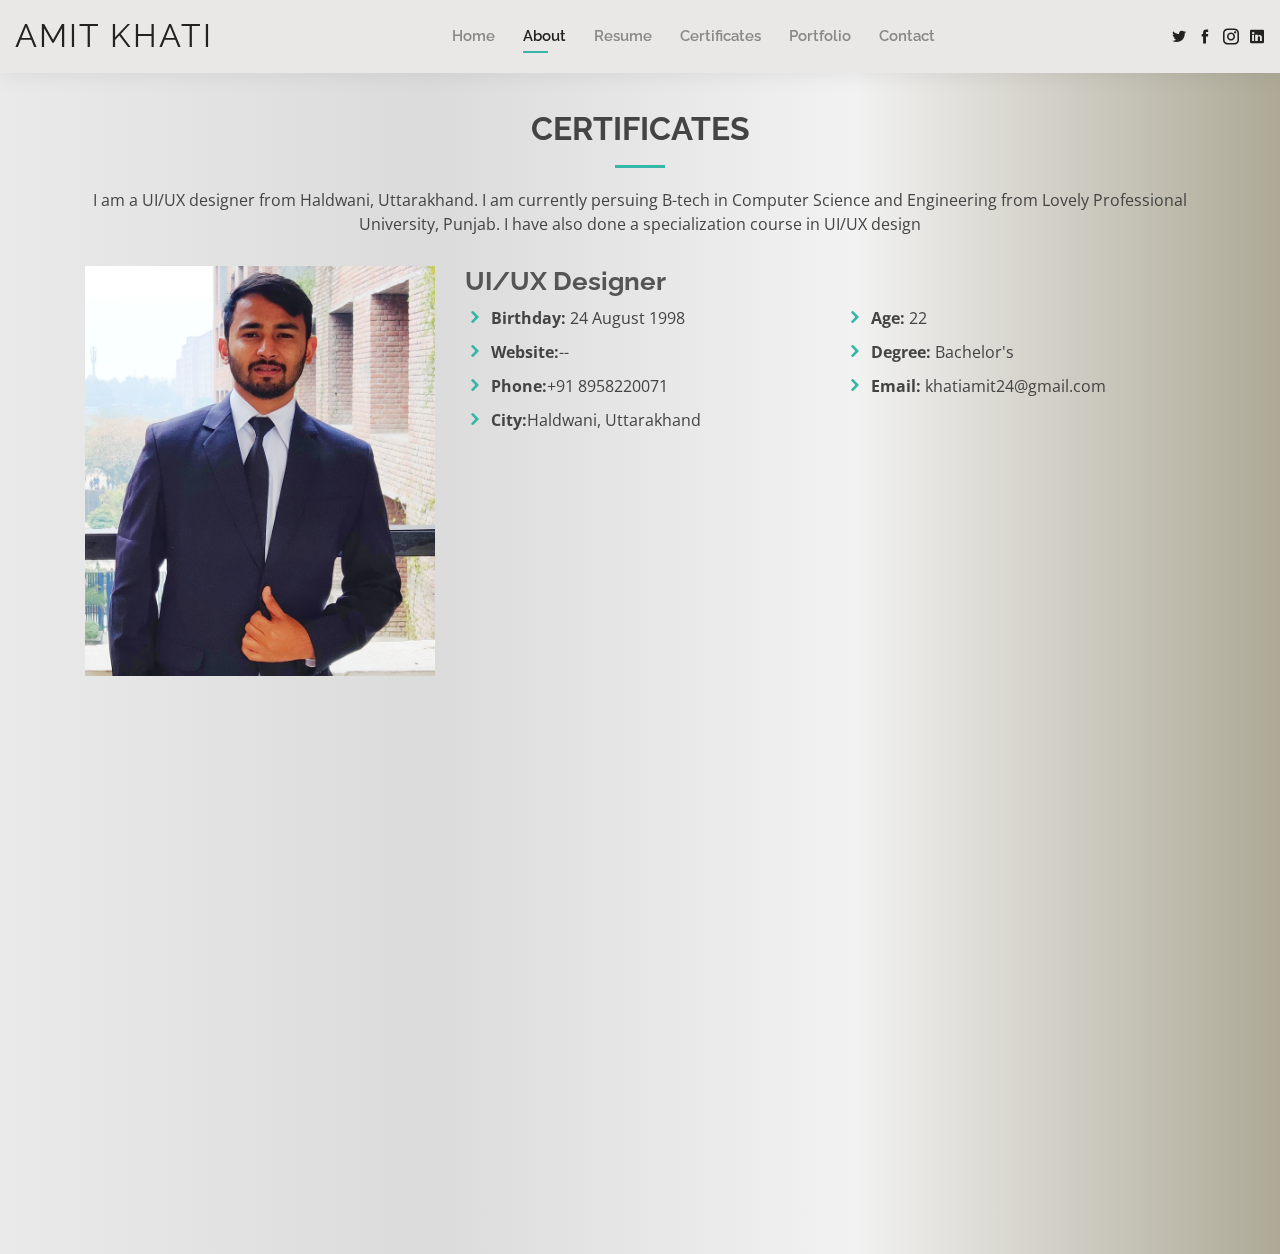
<file: about.html>
<!DOCTYPE html>
<html lang="en">

<head>
  <meta charset="utf-8">
  <meta content="width=device-width, initial-scale=1.0" name="viewport">

  <title>About</title>
  <meta content="" name="descriptison">
  <meta content="" name="keywords">

  <!-- Favicons -->
  <link href="assets/img/favicon.png" rel="icon">
  <link href="assets/img/apple-touch-icon.png" rel="apple-touch-icon">

  <!-- Google Fonts -->
  <link href="https://fonts.googleapis.com/css?family=Open+Sans:300,300i,400,400i,600,600i,700,700i|Raleway:300,300i,400,400i,500,500i,600,600i,700,700i|Poppins:300,300i,400,400i,500,500i,600,600i,700,700i" rel="stylesheet">

  <!-- Vendor CSS Files -->
  <link href="assets/vendor/bootstrap/css/bootstrap.min.css" rel="stylesheet">
  <link href="assets/vendor/icofont/icofont.min.css" rel="stylesheet">
  <link href="assets/vendor/owl.carousel/assets/owl.carousel.min.css" rel="stylesheet">
  <link href="assets/vendor/boxicons/css/boxicons.min.css" rel="stylesheet">
  <link href="assets/vendor/venobox/venobox.css" rel="stylesheet">
  <link href="assets/vendor/aos/aos.css" rel="stylesheet">

  <!-- Template Main CSS File -->
  <link href="assets/css/style.css" rel="stylesheet">

  <!-- =======================================================
  * Template Name: Kelly - v2.0.0
  * Template URL: https://bootstrapmade.com/kelly-free-bootstrap-cv-resume-html-template/
  * Author: BootstrapMade.com
  * License: https://bootstrapmade.com/license/
  ======================================================== -->
</head>

<body>

  <!-- ======= Header ======= -->
  <header id="header" class="fixed-top">
    <div class="container-fluid d-flex justify-content-between align-items-center">

      <h1 class="logo"><a href="index.html">Amit Khati</a></h1>
      <!-- Uncomment below if you prefer to use an image logo -->
      <!-- <a href="index.html" class="logo"><img src="assets/img/logo.png" alt="" class="img-fluid"></a>-->

      <nav class="nav-menu d-none d-lg-block">
        <ul>
          <li><a href="index.html">Home</a></li>
          <li class="active"><a href="about.html">About</a></li>
          <li><a href="resume.html">Resume</a></li>
          <li><a href="certificates.html">Certificates</a></li>
          <li><a href="portfolio.html">Portfolio</a></li>
          <li><a href="contact.html">Contact</a></li>
        </ul>
      </nav><!-- .nav-menu -->

      <div class="header-social-links">
        <a href="#" class="twitter"><i class="icofont-twitter"></i></a>
        <a href="#" class="facebook"><i class="icofont-facebook"></i></a>
        <a href="#" class="instagram"><i class="icofont-instagram"></i></a>
        <a href="#" class="linkedin"><i class="icofont-linkedin"></i></i></a>
      </div>

    </div>

  </header><!-- End Header -->

  <main id="main">

    <!-- ======= About Section ======= -->
    <section id="about" class="about">
      <div class="container" data-aos="fade-up">

        <div class="section-title">
          <h2>Certificates</h2>
          <p>I am a UI/UX designer from Haldwani, Uttarakhand. I am currently persuing B-tech in Computer Science and Engineering from Lovely Professional University, Punjab. I have also done a specialization course in UI/UX design</p>
        </div>

        <div class="row">
          <div class="col-lg-4">
            <img src="assets/img/about.jpeg" class="img-fluid" alt="">
          </div>
          <div class="col-lg-8 pt-4 pt-lg-0 content">
            <h3>UI/UX Designer</h3>
            
            <div class="row">
              <div class="col-lg-6">
                <ul>
                  <li><i class="icofont-rounded-right"></i> <strong>Birthday:</strong> 24 August 1998</li>
                  <li><i class="icofont-rounded-right"></i> <strong>Website:</strong>--</li>
                  <li><i class="icofont-rounded-right"></i> <strong>Phone:</strong>+91 8958220071</li>
                  <li><i class="icofont-rounded-right"></i> <strong>City:</strong>Haldwani, Uttarakhand</li>
                </ul>
              </div>
              <div class="col-lg-6">
                <ul>
                  <li><i class="icofont-rounded-right"></i> <strong>Age:</strong> 22</li>
                  <li><i class="icofont-rounded-right"></i> <strong>Degree:</strong> Bachelor's</li>
                  <li><i class="icofont-rounded-right"></i> <strong>Email:</strong> khatiamit24@gmail.com</li>
                </ul>
              </div>
            </div>
          
          </div>
        </div>

      </div>
    </section><!-- End About Section -->

    <!-- ======= Skills Section ======= -->
    <section id="skills" class="skills">
      <div class="container" data-aos="fade-up">

        <div class="section-title">
          <h2>Skills</h2>
          
        </div>

        <div class="row skills-content">

          <div class="col-lg-6">

            <div class="progress">
              <span class="skill">HTML <i class="val">100%</i></span>
              <div class="progress-bar-wrap">
                <div class="progress-bar" role="progressbar" aria-valuenow="100" aria-valuemin="0" aria-valuemax="100"></div>
              </div>
            </div>

            <div class="progress">
              <span class="skill">CSS <i class="val">90%</i></span>
              <div class="progress-bar-wrap">
                <div class="progress-bar" role="progressbar" aria-valuenow="90" aria-valuemin="0" aria-valuemax="100"></div>
              </div>
            </div>

            <div class="progress">
              <span class="skill">JavaScript <i class="val">75%</i></span>
              <div class="progress-bar-wrap">
                <div class="progress-bar" role="progressbar" aria-valuenow="75" aria-valuemin="0" aria-valuemax="100"></div>
              </div>
            </div>

            <div class="progress">
              <span class="skill">Adobe XD <i class="val">75%</i></span>
              <div class="progress-bar-wrap">
                <div class="progress-bar" role="progressbar" aria-valuenow="75" aria-valuemin="0" aria-valuemax="100"></div>
              </div>
            </div>


               <div class="progress">
              <span class="skill">UX <i class="val">70%</i></span>
              <div class="progress-bar-wrap">
                <div class="progress-bar" role="progressbar" aria-valuenow="70" aria-valuemin="0" aria-valuemax="100"></div>
              </div>
            </div>

          </div>

          <div class="col-lg-6">

            <div class="progress">
              <span class="skill">Figma <i class="val">80%</i></span>
              <div class="progress-bar-wrap">
                <div class="progress-bar" role="progressbar" aria-valuenow="80" aria-valuemin="0" aria-valuemax="100"></div>
              </div>
            </div>

            <div class="progress">
              <span class="skill">Bootstrap <i class="val">60%</i></span>
              <div class="progress-bar-wrap">
                <div class="progress-bar" role="progressbar" aria-valuenow="60" aria-valuemin="0" aria-valuemax="100"></div>
              </div>
            </div>

            <div class="progress">
              <span class="skill">Photoshop <i class="val">55%</i></span>
              <div class="progress-bar-wrap">
                <div class="progress-bar" role="progressbar" aria-valuenow="55" aria-valuemin="0" aria-valuemax="100"></div>
              </div>
            </div>

               <div class="progress">
              <span class="skill">UI <i class="val">80%</i></span>
              <div class="progress-bar-wrap">
                <div class="progress-bar" role="progressbar" aria-valuenow="80" aria-valuemin="0" aria-valuemax="100"></div>
              </div>
            </div>

          </div>

        </div>

      </div>
    </section><!-- End Skills Section -->

   

   

  </main><!-- End #main -->

  <div id="preloader"></div>
  <a href="#" class="back-to-top"><i class="bx bx-up-arrow-alt"></i></a>

  <!-- Vendor JS Files -->
  <script src="assets/vendor/jquery/jquery.min.js"></script>
  <script src="assets/vendor/bootstrap/js/bootstrap.bundle.min.js"></script>
  <script src="assets/vendor/jquery.easing/jquery.easing.min.js"></script>
  <script src="assets/vendor/php-email-form/validate.js"></script>
  <script src="assets/vendor/waypoints/jquery.waypoints.min.js"></script>
  <script src="assets/vendor/counterup/counterup.min.js"></script>
  <script src="assets/vendor/owl.carousel/owl.carousel.min.js"></script>
  <script src="assets/vendor/isotope-layout/isotope.pkgd.min.js"></script>
  <script src="assets/vendor/venobox/venobox.min.js"></script>
  <script src="assets/vendor/aos/aos.js"></script>

  <!-- Template Main JS File -->
  <script src="assets/js/main.js"></script>

</body>

</html>
</file>
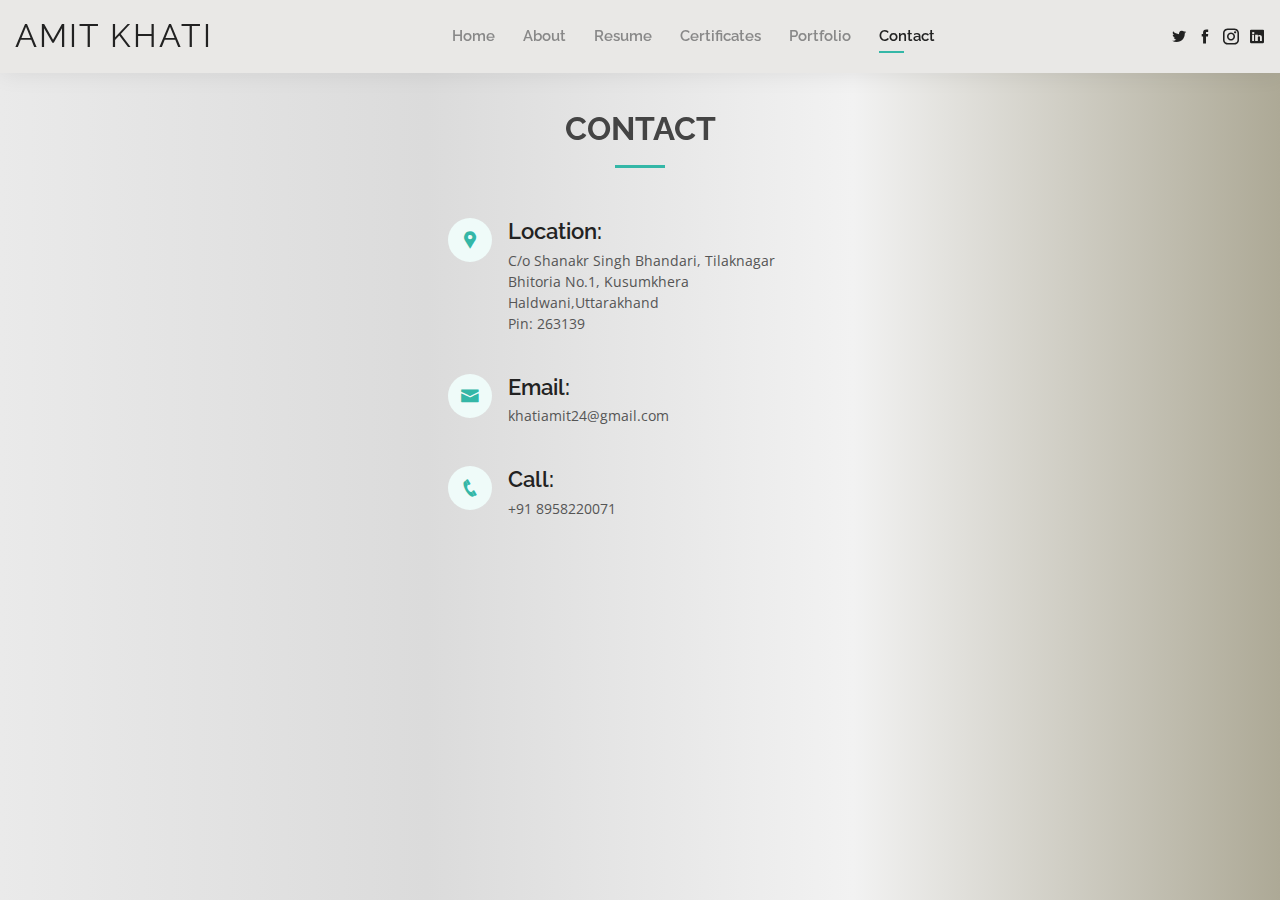
<file: contact.html>
<!DOCTYPE html>
<html lang="en">

<head>
  <meta charset="utf-8">
  <meta content="width=device-width, initial-scale=1.0" name="viewport">

  <title>Contact</title>
  <meta content="" name="descriptison">
  <meta content="" name="keywords">

  <!-- Favicons -->
  <link href="assets/img/favicon.png" rel="icon">
  <link href="assets/img/apple-touch-icon.png" rel="apple-touch-icon">

  <!-- Google Fonts -->
  <link href="https://fonts.googleapis.com/css?family=Open+Sans:300,300i,400,400i,600,600i,700,700i|Raleway:300,300i,400,400i,500,500i,600,600i,700,700i|Poppins:300,300i,400,400i,500,500i,600,600i,700,700i" rel="stylesheet">

  <!-- Vendor CSS Files -->
  <link href="assets/vendor/bootstrap/css/bootstrap.min.css" rel="stylesheet">
  <link href="assets/vendor/icofont/icofont.min.css" rel="stylesheet">
  <link href="assets/vendor/owl.carousel/assets/owl.carousel.min.css" rel="stylesheet">
  <link href="assets/vendor/boxicons/css/boxicons.min.css" rel="stylesheet">
  <link href="assets/vendor/venobox/venobox.css" rel="stylesheet">
  <link href="assets/vendor/aos/aos.css" rel="stylesheet">

  <!-- Template Main CSS File -->
  <link href="assets/css/style.css" rel="stylesheet">

  <!-- =======================================================
  * Template Name: Kelly - v2.0.0
  * Template URL: https://bootstrapmade.com/kelly-free-bootstrap-cv-resume-html-template/
  * Author: BootstrapMade.com
  * License: https://bootstrapmade.com/license/
  ======================================================== -->
</head>

<body>

  <!-- ======= Header ======= -->
  <header id="header" class="fixed-top">
    <div class="container-fluid d-flex justify-content-between align-items-center">

      <h1 class="logo"><a href="index.html">Amit Khati</a></h1>
      <!-- Uncomment below if you prefer to use an image logo -->
      <!-- <a href="index.html" class="logo"><img src="assets/img/logo.png" alt="" class="img-fluid"></a>-->

      <nav class="nav-menu d-none d-lg-block">
        <ul>
          <li><a href="index.html">Home</a></li>
          <li><a href="about.html">About</a></li>
          <li><a href="resume.html">Resume</a></li>
          <li><a href="Certificates.html">Certificates</a></li>
          <li><a href="portfolio.html">Portfolio</a></li>
          <li class="active"><a href="contact.html">Contact</a></li>
        </ul>
      </nav><!-- .nav-menu -->

      <div class="header-social-links">
        <a href="#" class="twitter"><i class="icofont-twitter"></i></a>
        <a href="#" class="facebook"><i class="icofont-facebook"></i></a>
        <a href="#" class="instagram"><i class="icofont-instagram"></i></a>
        <a href="#" class="linkedin"><i class="icofont-linkedin"></i></i></a>
      </div>

    </div>

  </header><!-- End Header -->

  <main id="main">

    <!-- ======= Contact Section ======= -->
    <section id="contact" class="contact">
      <div class="container" data-aos="fade-up">

        <div class="section-title">
          <h2>Contact</h2>
        </div>
      </div>
   <!-- End Contact Section -->
   <div class="contact-cont">
    <div class="row">
      <div class="col-12">
            <div class="info">
              <div class="address">
                <i class="icofont-google-map"></i>
                <h4>Location:</h4>
                <p>C/o Shanakr Singh Bhandari, Tilaknagar<br> Bhitoria No.1, Kusumkhera<br> Haldwani,Uttarakhand<br>Pin: 263139</p>
              </div>

              <div class="email">
                <i class="icofont-envelope"></i>
                <h4>Email:</h4>
                <p>khatiamit24@gmail.com</p>
              </div>

              <div class="phone">
                <i class="icofont-phone"></i>
                <h4>Call:</h4>
                <p>+91 8958220071</p>
              </div>

            </div>

      </div>
    </div>
  </div>

     </section>

  </main><!-- End #main -->



  <div id="preloader"></div>
  <a href="#" class="back-to-top"><i class="bx bx-up-arrow-alt"></i></a>

  <!-- Vendor JS Files -->
  <script src="assets/vendor/jquery/jquery.min.js"></script>
  <script src="assets/vendor/bootstrap/js/bootstrap.bundle.min.js"></script>
  <script src="assets/vendor/jquery.easing/jquery.easing.min.js"></script>
  <script src="assets/vendor/php-email-form/validate.js"></script>
  <script src="assets/vendor/waypoints/jquery.waypoints.min.js"></script>
  <script src="assets/vendor/counterup/counterup.min.js"></script>
  <script src="assets/vendor/owl.carousel/owl.carousel.min.js"></script>
  <script src="assets/vendor/isotope-layout/isotope.pkgd.min.js"></script>
  <script src="assets/vendor/venobox/venobox.min.js"></script>
  <script src="assets/vendor/aos/aos.js"></script>

  <!-- Template Main JS File -->
  <script src="assets/js/main.js"></script>

</body>

</html>
</file>
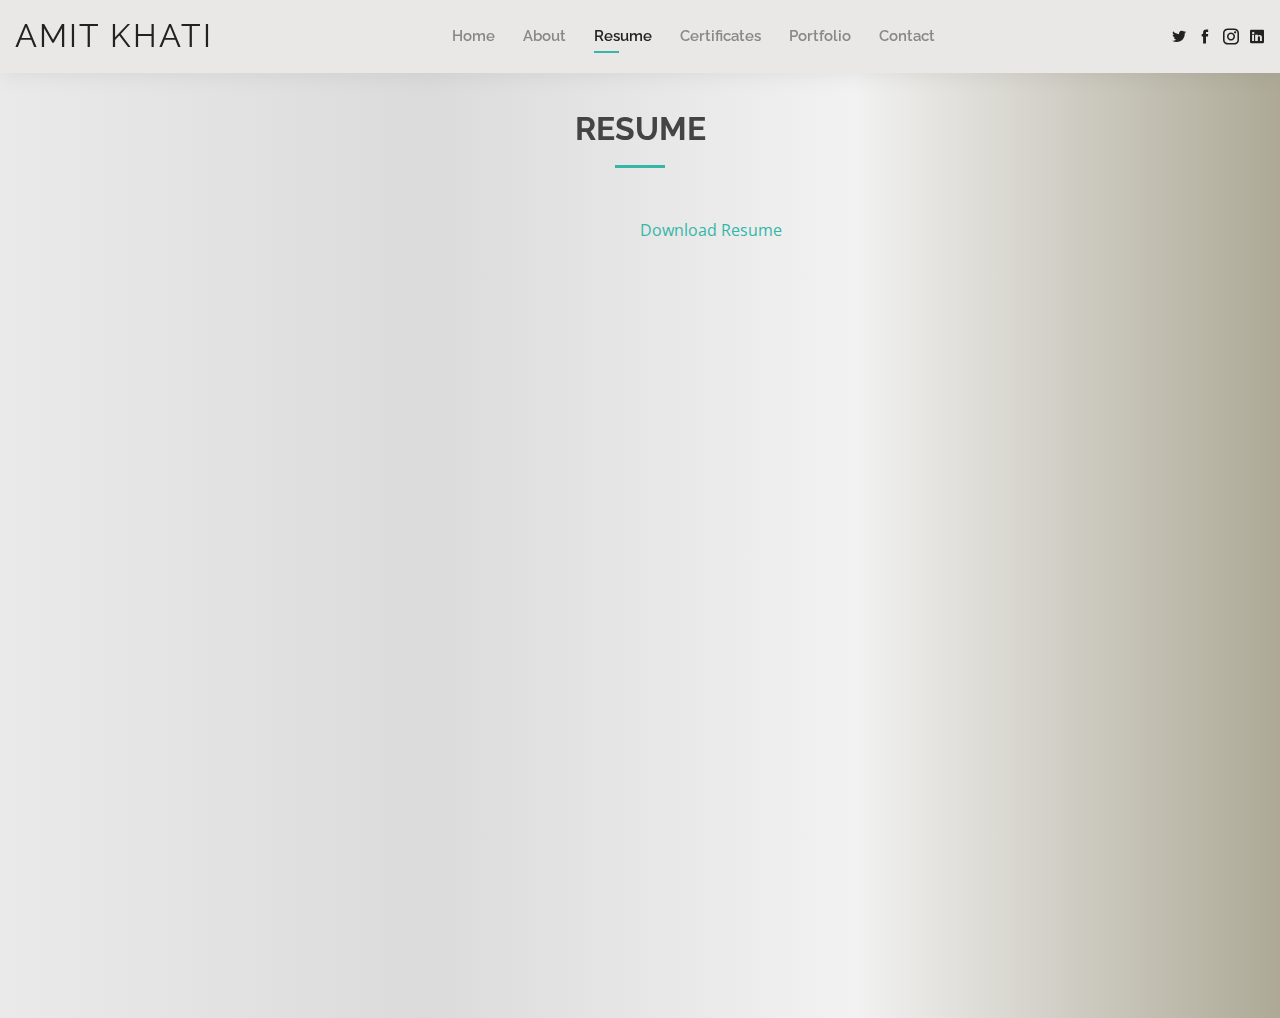
<file: resume.html>
<!DOCTYPE html>
<html lang="en">

<head>
  <meta charset="utf-8">
  <meta content="width=device-width, initial-scale=1.0" name="viewport">

  <title>Resume</title>
  <meta content="" name="descriptison">
  <meta content="" name="keywords">

  <!-- Favicons -->
  <link href="assets/img/favicon.png" rel="icon">
  <link href="assets/img/apple-touch-icon.png" rel="apple-touch-icon">

  <!-- Google Fonts -->
  <link href="https://fonts.googleapis.com/css?family=Open+Sans:300,300i,400,400i,600,600i,700,700i|Raleway:300,300i,400,400i,500,500i,600,600i,700,700i|Poppins:300,300i,400,400i,500,500i,600,600i,700,700i" rel="stylesheet">

  <!-- Vendor CSS Files -->
  <link href="assets/vendor/bootstrap/css/bootstrap.min.css" rel="stylesheet">
  <link href="assets/vendor/icofont/icofont.min.css" rel="stylesheet">
  <link href="assets/vendor/owl.carousel/assets/owl.carousel.min.css" rel="stylesheet">
  <link href="assets/vendor/boxicons/css/boxicons.min.css" rel="stylesheet">
  <link href="assets/vendor/venobox/venobox.css" rel="stylesheet">
  <link href="assets/vendor/aos/aos.css" rel="stylesheet">
  <link rel="stylesheet" type="text/css" href="https://stackpath.bootstrapcdn.com/font-awesome/4.7.0/css/font-awesome.min.css">

  <!-- Template Main CSS File -->
  <link href="assets/css/style.css" rel="stylesheet">

  <!-- =======================================================
  * Template Name: Kelly - v2.0.0
  * Template URL: https://bootstrapmade.com/kelly-free-bootstrap-cv-resume-html-template/
  * Author: BootstrapMade.com
  * License: https://bootstrapmade.com/license/
  ======================================================== -->
</head>

<body>

  <!-- ======= Header ======= -->
  <header id="header" class="fixed-top">
    <div class="container-fluid d-flex justify-content-between align-items-center">

      <h1 class="logo"><a href="index.html">Amit Khati</a></h1>
      <!-- Uncomment below if you prefer to use an image logo -->
      <!-- <a href="index.html" class="logo"><img src="assets/img/logo.png" alt="" class="img-fluid"></a>-->

      <nav class="nav-menu d-none d-lg-block">
        <ul>
          <li><a href="index.html">Home</a></li>
          <li><a href="about.html">About</a></li>
          <li class="active"><a href="resume.html">Resume</a></li>
          <li><a href="certificates.html">Certificates</a></li>
          <li><a href="portfolio.html">Portfolio</a></li>
          <li><a href="contact.html">Contact</a></li>
        </ul>
      </nav><!-- .nav-menu -->

      <div class="header-social-links">
        <a href="#" class="twitter"><i class="icofont-twitter"></i></a>
        <a href="#" class="facebook"><i class="icofont-facebook"></i></a>
        <a href="#" class="instagram"><i class="icofont-instagram"></i></a>
        <a href="#" class="linkedin"><i class="icofont-linkedin"></i></i></a>
      </div>

    </div>

  </header><!-- End Header -->

  <main id="main">

    <!-- ======= Contact Section ======= -->
    <section id="contact" class="contact">
      <div class="container" data-aos="fade-up">

        <div class="section-title">
          <h2>Resume</h2>
          
        </div>
      </div>

      <div class="row">
        <div class="col-sm-12">

            <a href="files/cv.pdf" class="link-resume" download="newfilename">Download Resume <i class="fa fa-cloud-download-alt"></i></a>
        </div>
      </div>
    </section>
<!-- End Contact Section -->

  </main><!-- End #main -->



  <div id="preloader"></div>
  <a href="#" class="back-to-top"><i class="bx bx-up-arrow-alt"></i></a>

  <!-- Vendor JS Files -->
  <script src="assets/vendor/jquery/jquery.min.js"></script>
  <script src="assets/vendor/bootstrap/js/bootstrap.bundle.min.js"></script>
  <script src="assets/vendor/jquery.easing/jquery.easing.min.js"></script>
  <script src="assets/vendor/php-email-form/validate.js"></script>
  <script src="assets/vendor/waypoints/jquery.waypoints.min.js"></script>
  <script src="assets/vendor/counterup/counterup.min.js"></script>
  <script src="assets/vendor/owl.carousel/owl.carousel.min.js"></script>
  <script src="assets/vendor/isotope-layout/isotope.pkgd.min.js"></script>
  <script src="assets/vendor/venobox/venobox.min.js"></script>
  <script src="assets/vendor/aos/aos.js"></script>

  <!-- Template Main JS File -->
  <script src="assets/js/main.js"></script>

</body>

</html>
</file>
<file: assets/vendor/venobox/venobox.css>
/* ------ venobox.css --------*/
.vbox-overlay *, .vbox-overlay *:before, .vbox-overlay *:after{
    -webkit-backface-visibility: hidden;
    -webkit-box-sizing:border-box;
    -moz-box-sizing:border-box;
    box-sizing:border-box;
}
.vbox-overlay * { 
    -webkit-backface-visibility: visible;
    backface-visibility: visible;
}
.vbox-overlay{
    display: -webkit-flex;
    display: flex;
    -webkit-flex-direction: column;
    flex-direction: column;
    -webkit-justify-content: center;
    justify-content: center;
    -webkit-align-items: center;
    align-items: center;
    position: fixed;
    left: 0;
    top: 0;
    bottom: 0;
    right: 0;
    z-index: 999999;
}

/* ----- navigation ----- */
.vbox-title{
    width: 100%;
    height: 40px;
    float: left;
    text-align: center;
    line-height: 28px;
    font-size: 12px;
    padding: 6px 50px;
    overflow: hidden;
    position: fixed;
    display: none;
    left: 0;
    z-index: 89;
}
.vbox-close{
    cursor: pointer;
    position: fixed;
    top: -1px;
    right: 0;
    width: 50px;
    height: 40px;
    padding: 6px;
    display: block;
    background-position:10px center;
    overflow: hidden;
    font-size: 24px;
    line-height: 1;
    text-align: center;
    z-index: 99;
}
.vbox-left{
    cursor: pointer;
    position: fixed;
    left: 0;
    height: 40px;
    overflow: hidden;
    line-height: 28px;
    font-size: 12px;
    z-index: 99;
    display: flex;
    align-items:center;
}
.vbox-num{
    display: inline-block;
    margin: 6px 0 6px 15px;
}
/* ----- Social share ----- */
.vbox-share{
    line-height: 28px;
    font-size: 12px;
    overflow: hidden;
    position: fixed;
    left: 0;
    z-index: 98;
    display: flex;
    align-items:center;
    justify-content: center;
    width: 100%;
    text-align: center;
}
.vbox-share svg{
    max-height: 28px;
    width: 28px;
    z-index: 10;
    margin-left: 12px;
    margin-top: 6px;
    margin-bottom: 6px;
    vertical-align: middle;
}


/* ----- navigation ARROWS ----- */
.vbox-next, .vbox-prev{
    position: fixed;
    top: 50%;
    margin-top: -15px;
    overflow: hidden;
    cursor: pointer;
    display: block;
    width: 45px;
    height: 45px;
    z-index: 99;
}
.vbox-next span, .vbox-prev span{
    position: relative;
    width: 20px;
    height: 20px;
    border: 2px solid transparent;
    border-top-color: #B6B6B6;
    border-right-color: #B6B6B6;
    text-indent: -100px;
    position: absolute;
    top: 8px;
    display: block;
}
.vbox-prev{
    left: 15px;
}
.vbox-next{
    right: 15px;
}
.vbox-prev span{
    left: 10px;
    -ms-transform: rotate(-135deg);
    -webkit-transform: rotate(-135deg);
    transform: rotate(-135deg);
}
.vbox-next span{
    -ms-transform: rotate(45deg);
    -webkit-transform: rotate(45deg);
    transform: rotate(45deg);
    right: 10px;
}
/* ------- inline window ------ */
.vbox-inline{
    width: 420px;
    height: 315px;
    height: 70vh;
    padding: 10px;
    background: #fff;
    margin: 0 auto;
    overflow: auto;
    text-align: left;
}
/* ------- Video & iFrames window ------ */
.venoframe{
    max-width: 100%;
    width: 100%;
    border: none;
    width: 100%;
    height: 260px;
    height: 70vh;
}
.venoframe.vbvid{
    height: 260px;
}
@media (min-width: 768px) {
    .venoframe, .vbox-inline{
        width: 90%;
        height: 360px;
        height: 70vh;
    }
    .venoframe.vbvid{
        width: 640px;
        height: 360px;
    }
}
@media (min-width: 992px) {
    .venoframe, .vbox-inline{
        max-width: 1200px;
        width: 80%;
        height: 540px;
        height: 70vh;
    }
    .venoframe.vbvid{
        width: 960px;
        height: 540px;
    }
}
/* 
Please do NOT edit this part! 
or at least read this note: http://i.imgur.com/7C0ws9e.gif
*/
.vbox-open{
    overflow: hidden;
}
.vbox-container{
    position: absolute;
    left: 0;
    right: 0;
    top: 0;
    bottom: 0;
    overflow-x: hidden;
    overflow-y: scroll;
    overflow-scrolling: touch;
    -webkit-overflow-scrolling: touch;
    z-index: 20;
    max-height: 100%;

}

.vbox-content{
    text-align: center;
    float: left;
    width: 100%;
    position: relative;
    overflow: hidden;
    padding: 20px 4%;
}
.vbox-container img{
    max-width: 100%;
    height: auto;
}
.vbox-figlio{
    box-shadow: 0 0 12px rgba(0,0,0,0.19), 0 6px 6px rgba(0,0,0,0.23);
    max-width: 100%;
    text-align: initial;
}
img.vbox-figlio{
    -webkit-user-select: none;
-khtml-user-select: none;
-moz-user-select: none;
-o-user-select: none;
user-select: none;
}
.vbox-content.swipe-left{
    margin-left: -200px !important;
}
.vbox-content.swipe-right{
    margin-left: 200px !important;
}
.vbox-animated{
    webkit-transition: margin 300ms ease-out;
    transition: margin 300ms ease-out;
}

/* ---------- preloader ----------
 * SPINKIT 
 * http://tobiasahlin.com/spinkit/
-------------------------------- */
.sk-double-bounce,.sk-rotating-plane{width:40px;height:40px;margin:40px auto}.sk-rotating-plane{background-color:#333;-webkit-animation:sk-rotatePlane 1.2s infinite ease-in-out;animation:sk-rotatePlane 1.2s infinite ease-in-out}@-webkit-keyframes sk-rotatePlane{0%{-webkit-transform:perspective(120px) rotateX(0) rotateY(0);transform:perspective(120px) rotateX(0) rotateY(0)}50%{-webkit-transform:perspective(120px) rotateX(-180.1deg) rotateY(0);transform:perspective(120px) rotateX(-180.1deg) rotateY(0)}100%{-webkit-transform:perspective(120px) rotateX(-180deg) rotateY(-179.9deg);transform:perspective(120px) rotateX(-180deg) rotateY(-179.9deg)}}@keyframes sk-rotatePlane{0%{-webkit-transform:perspective(120px) rotateX(0) rotateY(0);transform:perspective(120px) rotateX(0) rotateY(0)}50%{-webkit-transform:perspective(120px) rotateX(-180.1deg) rotateY(0);transform:perspective(120px) rotateX(-180.1deg) rotateY(0)}100%{-webkit-transform:perspective(120px) rotateX(-180deg) rotateY(-179.9deg);transform:perspective(120px) rotateX(-180deg) rotateY(-179.9deg)}}.sk-double-bounce{position:relative}.sk-double-bounce .sk-child{width:100%;height:100%;border-radius:50%;background-color:#333;opacity:.6;position:absolute;top:0;left:0;-webkit-animation:sk-doubleBounce 2s infinite ease-in-out;animation:sk-doubleBounce 2s infinite ease-in-out}.sk-chasing-dots .sk-child,.sk-spinner-pulse,.sk-three-bounce .sk-child{background-color:#333;border-radius:100%}.sk-double-bounce .sk-double-bounce2{-webkit-animation-delay:-1s;animation-delay:-1s}@-webkit-keyframes sk-doubleBounce{0%,100%{-webkit-transform:scale(0);transform:scale(0)}50%{-webkit-transform:scale(1);transform:scale(1)}}@keyframes sk-doubleBounce{0%,100%{-webkit-transform:scale(0);transform:scale(0)}50%{-webkit-transform:scale(1);transform:scale(1)}}.sk-wave{margin:40px auto;width:50px;height:40px;text-align:center;font-size:10px}.sk-wave .sk-rect{background-color:#333;height:100%;width:6px;display:inline-block;-webkit-animation:sk-waveStretchDelay 1.2s infinite ease-in-out;animation:sk-waveStretchDelay 1.2s infinite ease-in-out}.sk-wave .sk-rect1{-webkit-animation-delay:-1.2s;animation-delay:-1.2s}.sk-wave .sk-rect2{-webkit-animation-delay:-1.1s;animation-delay:-1.1s}.sk-wave .sk-rect3{-webkit-animation-delay:-1s;animation-delay:-1s}.sk-wave .sk-rect4{-webkit-animation-delay:-.9s;animation-delay:-.9s}.sk-wave .sk-rect5{-webkit-animation-delay:-.8s;animation-delay:-.8s}@-webkit-keyframes sk-waveStretchDelay{0%,100%,40%{-webkit-transform:scaleY(.4);transform:scaleY(.4)}20%{-webkit-transform:scaleY(1);transform:scaleY(1)}}@keyframes sk-waveStretchDelay{0%,100%,40%{-webkit-transform:scaleY(.4);transform:scaleY(.4)}20%{-webkit-transform:scaleY(1);transform:scaleY(1)}}.sk-wandering-cubes{margin:40px auto;width:40px;height:40px;position:relative}.sk-wandering-cubes .sk-cube{background-color:#333;width:10px;height:10px;position:absolute;top:0;left:0;-webkit-animation:sk-wanderingCube 1.8s ease-in-out -1.8s infinite both;animation:sk-wanderingCube 1.8s ease-in-out -1.8s infinite both}.sk-chasing-dots,.sk-spinner-pulse{width:40px;height:40px;margin:40px auto}.sk-wandering-cubes .sk-cube2{-webkit-animation-delay:-.9s;animation-delay:-.9s}@-webkit-keyframes sk-wanderingCube{0%{-webkit-transform:rotate(0);transform:rotate(0)}25%{-webkit-transform:translateX(30px) rotate(-90deg) scale(.5);transform:translateX(30px) rotate(-90deg) scale(.5)}50%{-webkit-transform:translateX(30px) translateY(30px) rotate(-179deg);transform:translateX(30px) translateY(30px) rotate(-179deg)}50.1%{-webkit-transform:translateX(30px) translateY(30px) rotate(-180deg);transform:translateX(30px) translateY(30px) rotate(-180deg)}75%{-webkit-transform:translateX(0) translateY(30px) rotate(-270deg) scale(.5);transform:translateX(0) translateY(30px) rotate(-270deg) scale(.5)}100%{-webkit-transform:rotate(-360deg);transform:rotate(-360deg)}}@keyframes sk-wanderingCube{0%{-webkit-transform:rotate(0);transform:rotate(0)}25%{-webkit-transform:translateX(30px) rotate(-90deg) scale(.5);transform:translateX(30px) rotate(-90deg) scale(.5)}50%{-webkit-transform:translateX(30px) translateY(30px) rotate(-179deg);transform:translateX(30px) translateY(30px) rotate(-179deg)}50.1%{-webkit-transform:translateX(30px) translateY(30px) rotate(-180deg);transform:translateX(30px) translateY(30px) rotate(-180deg)}75%{-webkit-transform:translateX(0) translateY(30px) rotate(-270deg) scale(.5);transform:translateX(0) translateY(30px) rotate(-270deg) scale(.5)}100%{-webkit-transform:rotate(-360deg);transform:rotate(-360deg)}}.sk-spinner-pulse{-webkit-animation:sk-pulseScaleOut 1s infinite ease-in-out;animation:sk-pulseScaleOut 1s infinite ease-in-out}@-webkit-keyframes sk-pulseScaleOut{0%{-webkit-transform:scale(0);transform:scale(0)}100%{-webkit-transform:scale(1);transform:scale(1);opacity:0}}@keyframes sk-pulseScaleOut{0%{-webkit-transform:scale(0);transform:scale(0)}100%{-webkit-transform:scale(1);transform:scale(1);opacity:0}}.sk-chasing-dots{position:relative;text-align:center;-webkit-animation:sk-chasingDotsRotate 2s infinite linear;animation:sk-chasingDotsRotate 2s infinite linear}.sk-chasing-dots .sk-child{width:60%;height:60%;display:inline-block;position:absolute;top:0;-webkit-animation:sk-chasingDotsBounce 2s infinite ease-in-out;animation:sk-chasingDotsBounce 2s infinite ease-in-out}.sk-chasing-dots .sk-dot2{top:auto;bottom:0;-webkit-animation-delay:-1s;animation-delay:-1s}@-webkit-keyframes sk-chasingDotsRotate{100%{-webkit-transform:rotate(360deg);transform:rotate(360deg)}}@keyframes sk-chasingDotsRotate{100%{-webkit-transform:rotate(360deg);transform:rotate(360deg)}}@-webkit-keyframes sk-chasingDotsBounce{0%,100%{-webkit-transform:scale(0);transform:scale(0)}50%{-webkit-transform:scale(1);transform:scale(1)}}@keyframes sk-chasingDotsBounce{0%,100%{-webkit-transform:scale(0);transform:scale(0)}50%{-webkit-transform:scale(1);transform:scale(1)}}.sk-three-bounce{margin:40px auto;width:80px;text-align:center}.sk-three-bounce .sk-child{width:20px;height:20px;display:inline-block;-webkit-animation:sk-three-bounce 1.4s ease-in-out 0s infinite both;animation:sk-three-bounce 1.4s ease-in-out 0s infinite both}.sk-circle .sk-child:before,.sk-fading-circle .sk-circle:before{display:block;border-radius:100%;content:'';background-color:#333}.sk-three-bounce .sk-bounce1{-webkit-animation-delay:-.32s;animation-delay:-.32s}.sk-three-bounce .sk-bounce2{-webkit-animation-delay:-.16s;animation-delay:-.16s}@-webkit-keyframes sk-three-bounce{0%,100%,80%{-webkit-transform:scale(0);transform:scale(0)}40%{-webkit-transform:scale(1);transform:scale(1)}}@keyframes sk-three-bounce{0%,100%,80%{-webkit-transform:scale(0);transform:scale(0)}40%{-webkit-transform:scale(1);transform:scale(1)}}.sk-circle{margin:40px auto;width:40px;height:40px;position:relative}.sk-circle .sk-child{width:100%;height:100%;position:absolute;left:0;top:0}.sk-circle .sk-child:before{margin:0 auto;width:15%;height:15%;-webkit-animation:sk-circleBounceDelay 1.2s infinite ease-in-out both;animation:sk-circleBounceDelay 1.2s infinite ease-in-out both}.sk-circle .sk-circle2{-webkit-transform:rotate(30deg);-ms-transform:rotate(30deg);transform:rotate(30deg)}.sk-circle .sk-circle3{-webkit-transform:rotate(60deg);-ms-transform:rotate(60deg);transform:rotate(60deg)}.sk-circle .sk-circle4{-webkit-transform:rotate(90deg);-ms-transform:rotate(90deg);transform:rotate(90deg)}.sk-circle .sk-circle5{-webkit-transform:rotate(120deg);-ms-transform:rotate(120deg);transform:rotate(120deg)}.sk-circle .sk-circle6{-webkit-transform:rotate(150deg);-ms-transform:rotate(150deg);transform:rotate(150deg)}.sk-circle .sk-circle7{-webkit-transform:rotate(180deg);-ms-transform:rotate(180deg);transform:rotate(180deg)}.sk-circle .sk-circle8{-webkit-transform:rotate(210deg);-ms-transform:rotate(210deg);transform:rotate(210deg)}.sk-circle .sk-circle9{-webkit-transform:rotate(240deg);-ms-transform:rotate(240deg);transform:rotate(240deg)}.sk-circle .sk-circle10{-webkit-transform:rotate(270deg);-ms-transform:rotate(270deg);transform:rotate(270deg)}.sk-circle .sk-circle11{-webkit-transform:rotate(300deg);-ms-transform:rotate(300deg);transform:rotate(300deg)}.sk-circle .sk-circle12{-webkit-transform:rotate(330deg);-ms-transform:rotate(330deg);transform:rotate(330deg)}.sk-circle .sk-circle2:before{-webkit-animation-delay:-1.1s;animation-delay:-1.1s}.sk-circle .sk-circle3:before{-webkit-animation-delay:-1s;animation-delay:-1s}.sk-circle .sk-circle4:before{-webkit-animation-delay:-.9s;animation-delay:-.9s}.sk-circle .sk-circle5:before{-webkit-animation-delay:-.8s;animation-delay:-.8s}.sk-circle .sk-circle6:before{-webkit-animation-delay:-.7s;animation-delay:-.7s}.sk-circle .sk-circle7:before{-webkit-animation-delay:-.6s;animation-delay:-.6s}.sk-circle .sk-circle8:before{-webkit-animation-delay:-.5s;animation-delay:-.5s}.sk-circle .sk-circle9:before{-webkit-animation-delay:-.4s;animation-delay:-.4s}.sk-circle .sk-circle10:before{-webkit-animation-delay:-.3s;animation-delay:-.3s}.sk-circle .sk-circle11:before{-webkit-animation-delay:-.2s;animation-delay:-.2s}.sk-circle .sk-circle12:before{-webkit-animation-delay:-.1s;animation-delay:-.1s}@-webkit-keyframes sk-circleBounceDelay{0%,100%,80%{-webkit-transform:scale(0);transform:scale(0)}40%{-webkit-transform:scale(1);transform:scale(1)}}@keyframes sk-circleBounceDelay{0%,100%,80%{-webkit-transform:scale(0);transform:scale(0)}40%{-webkit-transform:scale(1);transform:scale(1)}}.sk-cube-grid{width:40px;height:40px;margin:40px auto}.sk-cube-grid .sk-cube{width:33.33%;height:33.33%;background-color:#333;float:left;-webkit-animation:sk-cubeGridScaleDelay 1.3s infinite ease-in-out;animation:sk-cubeGridScaleDelay 1.3s infinite ease-in-out}.sk-cube-grid .sk-cube1{-webkit-animation-delay:.2s;animation-delay:.2s}.sk-cube-grid .sk-cube2{-webkit-animation-delay:.3s;animation-delay:.3s}.sk-cube-grid .sk-cube3{-webkit-animation-delay:.4s;animation-delay:.4s}.sk-cube-grid .sk-cube4{-webkit-animation-delay:.1s;animation-delay:.1s}.sk-cube-grid .sk-cube5{-webkit-animation-delay:.2s;animation-delay:.2s}.sk-cube-grid .sk-cube6{-webkit-animation-delay:.3s;animation-delay:.3s}.sk-cube-grid .sk-cube7{-webkit-animation-delay:0ms;animation-delay:0ms}.sk-cube-grid .sk-cube8{-webkit-animation-delay:.1s;animation-delay:.1s}.sk-cube-grid .sk-cube9{-webkit-animation-delay:.2s;animation-delay:.2s}@-webkit-keyframes sk-cubeGridScaleDelay{0%,100%,70%{-webkit-transform:scale3D(1,1,1);transform:scale3D(1,1,1)}35%{-webkit-transform:scale3D(0,0,1);transform:scale3D(0,0,1)}}@keyframes sk-cubeGridScaleDelay{0%,100%,70%{-webkit-transform:scale3D(1,1,1);transform:scale3D(1,1,1)}35%{-webkit-transform:scale3D(0,0,1);transform:scale3D(0,0,1)}}.sk-fading-circle{margin:40px auto;width:40px;height:40px;position:relative}.sk-fading-circle .sk-circle{width:100%;height:100%;position:absolute;left:0;top:0}.sk-fading-circle .sk-circle:before{margin:0 auto;width:15%;height:15%;-webkit-animation:sk-circleFadeDelay 1.2s infinite ease-in-out both;animation:sk-circleFadeDelay 1.2s infinite ease-in-out both}.sk-fading-circle .sk-circle2{-webkit-transform:rotate(30deg);-ms-transform:rotate(30deg);transform:rotate(30deg)}.sk-fading-circle .sk-circle3{-webkit-transform:rotate(60deg);-ms-transform:rotate(60deg);transform:rotate(60deg)}.sk-fading-circle .sk-circle4{-webkit-transform:rotate(90deg);-ms-transform:rotate(90deg);transform:rotate(90deg)}.sk-fading-circle .sk-circle5{-webkit-transform:rotate(120deg);-ms-transform:rotate(120deg);transform:rotate(120deg)}.sk-fading-circle .sk-circle6{-webkit-transform:rotate(150deg);-ms-transform:rotate(150deg);transform:rotate(150deg)}.sk-fading-circle .sk-circle7{-webkit-transform:rotate(180deg);-ms-transform:rotate(180deg);transform:rotate(180deg)}.sk-fading-circle .sk-circle8{-webkit-transform:rotate(210deg);-ms-transform:rotate(210deg);transform:rotate(210deg)}.sk-fading-circle .sk-circle9{-webkit-transform:rotate(240deg);-ms-transform:rotate(240deg);transform:rotate(240deg)}.sk-fading-circle .sk-circle10{-webkit-transform:rotate(270deg);-ms-transform:rotate(270deg);transform:rotate(270deg)}.sk-fading-circle .sk-circle11{-webkit-transform:rotate(300deg);-ms-transform:rotate(300deg);transform:rotate(300deg)}.sk-fading-circle .sk-circle12{-webkit-transform:rotate(330deg);-ms-transform:rotate(330deg);transform:rotate(330deg)}.sk-fading-circle .sk-circle2:before{-webkit-animation-delay:-1.1s;animation-delay:-1.1s}.sk-fading-circle .sk-circle3:before{-webkit-animation-delay:-1s;animation-delay:-1s}.sk-fading-circle .sk-circle4:before{-webkit-animation-delay:-.9s;animation-delay:-.9s}.sk-fading-circle .sk-circle5:before{-webkit-animation-delay:-.8s;animation-delay:-.8s}.sk-fading-circle .sk-circle6:before{-webkit-animation-delay:-.7s;animation-delay:-.7s}.sk-fading-circle .sk-circle7:before{-webkit-animation-delay:-.6s;animation-delay:-.6s}.sk-fading-circle .sk-circle8:before{-webkit-animation-delay:-.5s;animation-delay:-.5s}.sk-fading-circle .sk-circle9:before{-webkit-animation-delay:-.4s;animation-delay:-.4s}.sk-fading-circle .sk-circle10:before{-webkit-animation-delay:-.3s;animation-delay:-.3s}.sk-fading-circle .sk-circle11:before{-webkit-animation-delay:-.2s;animation-delay:-.2s}.sk-fading-circle .sk-circle12:before{-webkit-animation-delay:-.1s;animation-delay:-.1s}@-webkit-keyframes sk-circleFadeDelay{0%,100%,39%{opacity:0}40%{opacity:1}}@keyframes sk-circleFadeDelay{0%,100%,39%{opacity:0}40%{opacity:1}}.sk-folding-cube{margin:40px auto;width:40px;height:40px;position:relative;-webkit-transform:rotateZ(45deg);transform:rotateZ(45deg)}.sk-folding-cube .sk-cube{float:left;width:50%;height:50%;position:relative;-webkit-transform:scale(1.1);-ms-transform:scale(1.1);transform:scale(1.1)}.sk-folding-cube .sk-cube:before{content:'';position:absolute;top:0;left:0;width:100%;height:100%;background-color:#333;-webkit-animation:sk-foldCubeAngle 2.4s infinite linear both;animation:sk-foldCubeAngle 2.4s infinite linear both;-webkit-transform-origin:100% 100%;-ms-transform-origin:100% 100%;transform-origin:100% 100%}.sk-folding-cube .sk-cube2{-webkit-transform:scale(1.1) rotateZ(90deg);transform:scale(1.1) rotateZ(90deg)}.sk-folding-cube .sk-cube3{-webkit-transform:scale(1.1) rotateZ(180deg);transform:scale(1.1) rotateZ(180deg)}.sk-folding-cube .sk-cube4{-webkit-transform:scale(1.1) rotateZ(270deg);transform:scale(1.1) rotateZ(270deg)}.sk-folding-cube .sk-cube2:before{-webkit-animation-delay:.3s;animation-delay:.3s}.sk-folding-cube .sk-cube3:before{-webkit-animation-delay:.6s;animation-delay:.6s}.sk-folding-cube .sk-cube4:before{-webkit-animation-delay:.9s;animation-delay:.9s}@-webkit-keyframes sk-foldCubeAngle{0%,10%{-webkit-transform:perspective(140px) rotateX(-180deg);transform:perspective(140px) rotateX(-180deg);opacity:0}25%,75%{-webkit-transform:perspective(140px) rotateX(0);transform:perspective(140px) rotateX(0);opacity:1}100%,90%{-webkit-transform:perspective(140px) rotateY(180deg);transform:perspective(140px) rotateY(180deg);opacity:0}}@keyframes sk-foldCubeAngle{0%,10%{-webkit-transform:perspective(140px) rotateX(-180deg);transform:perspective(140px) rotateX(-180deg);opacity:0}25%,75%{-webkit-transform:perspective(140px) rotateX(0);transform:perspective(140px) rotateX(0);opacity:1}100%,90%{-webkit-transform:perspective(140px) rotateY(180deg);transform:perspective(140px) rotateY(180deg);opacity:0}}
</file>
<file: assets/css/style.css>
/**
* Template Name: Kelly - v2.0.0
* Template URL: https://bootstrapmade.com/kelly-free-bootstrap-cv-resume-html-template/
* Author: BootstrapMade.com
* License: https://bootstrapmade.com/license/
*/

/*--------------------------------------------------------------
# General
--------------------------------------------------------------*/
body {
  font-family: "Open Sans", sans-serif;
  color: #444444;
  background: #ADA996;  /* fallback for old browsers */
background: -webkit-linear-gradient(to right, #EAEAEA, #DBDBDB, #F2F2F2, #ADA996);  /* Chrome 10-25, Safari 5.1-6 */
background: linear-gradient(to right, #EAEAEA, #DBDBDB, #F2F2F2, #ADA996); /* W3C, IE 10+/ Edge, Firefox 16+, Chrome 26+, Opera 12+, Safari 7+ */


}

a {
  color: #34b7a7;
}

a:hover {
  color: #51cdbe;
  text-decoration: none;
}

h1, h2, h3, h4, h5, h6 {
  font-family: "Raleway", sans-serif;
}

#main {
  margin-top: 50px;
}

@media (max-width: 992px) {
  #main {
    margin-top: 30px;
  }
}
.btn-aboutme{
  background-color: rgba(52, 183, 167, 1);

}
.main-content1{
  height: 10em;
    position: relative;
    margin: 0;
    position: absolute;
    top: 40%;
    left: 50%;
    margin-right: -50%;
    transform: translate(-50%, -50%)
}

.contact-cont{
  align-items: center;
  justify-content: center;
  align-self: center;
  margin-right: 30%;
}



.main-content {
    height: 10em;
    position: relative;
    margin: 0;
    position: absolute;
    top: 50%;
    left: 50%;
    margin-right: -50%;
    transform: translate(-50%, -50%)
  }
  .main-content2 {
    height: 10em;
    position: relative;
    margin: 0;
    position: absolute;
    top: 60%;
    left: 50%;
    margin-right: -50%;
    transform: translate(-50%, -50%)    
  }
  .text-button{
    color: white;
  }

  .link-resume{
     height: 50em;

    margin: 0;
    position: absolute;
    justify-content: center;
    top: 50%;
    left: 50%;
    ) 
  }

  .image-adjust{
    height: 100px;
    width: 50px;
    padding-right: 50px;
    padding-left: 50px;
  }

/*--------------------------------------------------------------
# Preloader
--------------------------------------------------------------*/
#preloader {
  position: fixed;
  top: 0;
  left: 0;
  right: 0;
  bottom: 0;
  z-index: 9999;
  overflow: hidden;
  background: #fff;
}

#preloader:before {
  content: "";
  position: fixed;
  top: calc(50% - 30px);
  left: calc(50% - 30px);
  border: 6px solid #34b7a7;
  border-top-color: #dcf5f2;
  border-radius: 50%;
  width: 60px;
  height: 60px;
  -webkit-animation: animate-preloader 1s linear infinite;
  animation: animate-preloader 1s linear infinite;
}

@-webkit-keyframes animate-preloader {
  0% {
    transform: rotate(0deg);
  }
  100% {
    transform: rotate(360deg);
  }
}

@keyframes animate-preloader {
  0% {
    transform: rotate(0deg);
  }
  100% {
    transform: rotate(360deg);
  }
}

/*--------------------------------------------------------------
# Back to top button
--------------------------------------------------------------*/
.back-to-top {
  position: fixed;
  display: none;
  right: 15px;
  bottom: 15px;
  z-index: 99999;
}

.back-to-top i {
  display: flex;
  align-items: center;
  justify-content: center;
  font-size: 24px;
  width: 40px;
  height: 40px;
  border-radius: 50px;
  background: #34b7a7;
  color: #fff;
  transition: all 0.4s;
}

.back-to-top i:hover {
  background: #3dc8b7;
  color: #fff;
}

/*--------------------------------------------------------------
# Header
--------------------------------------------------------------*/
#header {
  background: #e9e8e6;
  box-shadow: 0px 0px 25px 0 rgba(0, 0, 0, 0.08);
  z-index: 997;
  padding: 15px 0;
}

#header .logo {
  font-size: 32px;
  margin: 0;
  padding: 0;
  line-height: 1;
  font-weight: 400;
  letter-spacing: 2px;
  text-transform: uppercase;
}

#header .logo a {
  color: #222222;
}

#header .logo img {
  max-height: 40px;
}

@media (max-width: 992px) {
  #header .logo {
    font-size: 28px;
  }
}

/*--------------------------------------------------------------
# Navigation Menu
--------------------------------------------------------------*/
/* Desktop Navigation */
.nav-menu ul {
  margin: 0;
  padding: 0;
  list-style: none;
}

.nav-menu > ul {
  display: flex;
}

.nav-menu > ul > li {
  position: relative;
  white-space: nowrap;
  padding: 10px 0 10px 28px;
}

.nav-menu a {
  display: block;
  position: relative;
  color: #888888;
  transition: 0.3s;
  font-size: 15px;
  font-family: "Raleway", sans-serif;
  font-weight: 600;
}

.nav-menu > ul > li > a:before {
  content: "";
  position: absolute;
  width: 0;
  height: 2px;
  bottom: -5px;
  left: 0;
  background-color: #34b7a7;
  visibility: hidden;
  width: 0px;
  transition: all 0.3s ease-in-out 0s;
}

.nav-menu a:hover:before, .nav-menu li:hover > a:before, .nav-menu .active > a:before {
  visibility: visible;
  width: 25px;
}

.nav-menu a:hover, .nav-menu .active > a, .nav-menu li:hover > a {
  color: #222222;
}

.nav-menu .drop-down ul {
  display: block;
  position: absolute;
  left: 28px;
  top: calc(100% + 30px);
  z-index: 99;
  opacity: 0;
  visibility: hidden;
  padding: 10px 0;
  background: #fff;
  box-shadow: 0px 0px 30px rgba(127, 137, 161, 0.25);
  transition: 0.3s;
}

.nav-menu .drop-down:hover > ul {
  opacity: 1;
  top: 100%;
  visibility: visible;
}

.nav-menu .drop-down li {
  min-width: 180px;
  position: relative;
}

.nav-menu .drop-down ul a {
  padding: 10px 20px;
  font-size: 14px;
  font-weight: 500;
  text-transform: none;
  color: #222222;
}

.nav-menu .drop-down ul a:hover, .nav-menu .drop-down ul .active > a, .nav-menu .drop-down ul li:hover > a {
  color: #34b7a7;
}

.nav-menu .drop-down > a:after {
  content: "\ea99";
  font-family: IcoFont;
  padding-left: 5px;
}

.nav-menu .drop-down .drop-down ul {
  top: 0;
  left: calc(100% - 30px);
}

.nav-menu .drop-down .drop-down:hover > ul {
  opacity: 1;
  top: 0;
  left: 100%;
}

.nav-menu .drop-down .drop-down > a {
  padding-right: 35px;
}

.nav-menu .drop-down .drop-down > a:after {
  content: "\eaa0";
  font-family: IcoFont;
  position: absolute;
  right: 15px;
}

@media (max-width: 1366px) {
  .nav-menu .drop-down .drop-down ul {
    left: -90%;
  }
  .nav-menu .drop-down .drop-down:hover > ul {
    left: -100%;
  }
  .nav-menu .drop-down .drop-down > a:after {
    content: "\ea9d";
  }
}

/* Mobile Navigation */
.mobile-nav-toggle {
  position: fixed;
  right: 15px;
  top: 17px;
  z-index: 9998;
  border: 0;
  background: none;
  font-size: 24px;
  transition: all 0.4s;
  outline: none !important;
  line-height: 1;
  cursor: pointer;
  text-align: right;
}

.mobile-nav-toggle i {
  color: #34b7a7;
}

.mobile-nav {
  position: fixed;
  top: 55px;
  right: 15px;
  bottom: 15px;
  left: 15px;
  z-index: 9999;
  overflow-y: auto;
  background: #fff;
  transition: ease-in-out 0.2s;
  opacity: 0;
  visibility: hidden;
  border-radius: 10px;
  padding: 10px 0;
}

.mobile-nav * {
  margin: 0;
  padding: 0;
  list-style: none;
}

.mobile-nav a {
  display: block;
  position: relative;
  color: #222222;
  padding: 10px 20px;
  font-weight: 500;
  outline: none;
}

.mobile-nav a:hover, .mobile-nav .active > a, .mobile-nav li:hover > a {
  color: #34b7a7;
  text-decoration: none;
}

.mobile-nav .drop-down > a:after {
  content: "\ea99";
  font-family: IcoFont;
  padding-left: 10px;
  position: absolute;
  right: 15px;
}

.mobile-nav .active.drop-down > a:after {
  content: "\eaa1";
}

.mobile-nav .drop-down > a {
  padding-right: 35px;
}

.mobile-nav .drop-down ul {
  display: none;
  overflow: hidden;
}

.mobile-nav .drop-down li {
  padding-left: 20px;
}

.mobile-nav-overly {
  width: 100%;
  height: 100%;
  z-index: 9997;
  top: 0;
  left: 0;
  position: fixed;
  background: rgba(9, 9, 9, 0.6);
  overflow: hidden;
  display: none;
  transition: ease-in-out 0.2s;
}

.mobile-nav-active {
  overflow: hidden;
}

.mobile-nav-active .mobile-nav {
  opacity: 1;
  visibility: visible;
}

.mobile-nav-active .mobile-nav-toggle i {
  color: #fff;
}

/*--------------------------------------------------------------
# Header Social Links
--------------------------------------------------------------*/
.header-social-links {
  padding-left: 20px;
}

.header-social-links a {
  color: #222222;
  padding-left: 6px;
  display: inline-block;
  line-height: 1px;
  transition: 0.3s;
  font-size: 16px;
}

.header-social-links a:hover {
  color: #34b7a7;
}

@media (max-width: 992px) {
  .header-social-links {
    padding: 0 48px 0 0;
  }
}

/*--------------------------------------------------------------
# Hero Section
--------------------------------------------------------------*/
#hero {
  width: 100%;
  height: 100vh;
  background: url("../img/hero-bg.jpg") top right;
  background-size: cover;
}

#hero .container {
  padding-top: 70px;
  position: relative;
}

@media (max-width: 992px) {
  #hero .container {
    padding-top: 58px;
  }
}

#hero h1 {
  margin: 0;
  font-size: 48px;
  font-weight: 700;
  line-height: 56px;
  color: #222222;
}

#hero h2 {
  color: #6f6f6f;
  margin: 10px 0 0 0;
  font-size: 22px;
}

#hero .btn-about {
  font-family: "Raleway", sans-serif;
  text-transform: uppercase;
  font-weight: 600;
  font-size: 12px;
  letter-spacing: 1px;
  display: inline-block;
  padding: 12px 40px;
  border-radius: 50px;
  transition: 0.5s;
  margin-top: 30px;
  color: #fff;
  background: #34b7a7;
}

#hero .btn-about:hover {
  background: #3dc8b7;
}

@media (min-width: 1024px) {
  #hero {
    background-attachment: fixed;
  }
}

@media (max-width: 992px) {
  #hero:before {
    content: "";
    background: rgba(255, 255, 255, 0.8);
    position: absolute;
    bottom: 0;
    top: 0;
    left: 0;
    right: 0;
  }
  #hero h1 {
    font-size: 28px;
    line-height: 36px;
  }
  #hero h2 {
    font-size: 18px;
    line-height: 24px;
  }
}

/*--------------------------------------------------------------
# Sections General
--------------------------------------------------------------*/
section {
  padding: 60px 0;
}

.section-bg {
  background-color: #e7f8f6;
}

.section-title {
  text-align: center;
  padding-bottom: 30px;
}

.section-title h2 {
  font-size: 32px;
  font-weight: bold;
  text-transform: uppercase;
  margin-bottom: 20px;
  padding-bottom: 20px;
  position: relative;
}

.section-title h2::after {
  content: '';
  position: absolute;
  display: block;
  width: 50px;
  height: 3px;
  background: #34b7a7;
  bottom: 0;
  left: calc(50% - 25px);
}

.section-title p {
  margin-bottom: 0;
}

/*--------------------------------------------------------------
# Cta
--------------------------------------------------------------*/
.cta {
  background: linear-gradient(rgba(0, 0, 0, 0.6), rgba(0, 0, 0, 0.6)), url("../img/bg-1.jpg") fixed center center;
  background-size: cover;
  padding: 80px 0;
}

.cta h3 {
  color: #fff;
  font-size: 28px;
  font-weight: 700;
}

.cta p {
  color: #fff;
}

.cta .cta-btn {
  font-family: "Raleway", sans-serif;
  text-transform: uppercase;
  font-weight: 500;
  font-size: 16px;
  letter-spacing: 1px;
  display: inline-block;
  padding: 8px 20px;
  border-radius: 2px;
  transition: 0.5s;
  margin: 10px;
  border: 2px solid #fff;
  color: #fff;
}

.cta .cta-btn:hover {
  background: #34b7a7;
  border: 2px solid #34b7a7;
}

@media (max-width: 1024px) {
  .cta {
    background-attachment: scroll;
  }
}

@media (min-width: 769px) {
  .cta .cta-btn-container {
    display: flex;
    align-items: center;
    justify-content: flex-end;
  }
}

/*--------------------------------------------------------------
# About
--------------------------------------------------------------*/
.about .content h3 {
  font-weight: 700;
  font-size: 26px;
  color: #555555;
}

.about .content ul {
  list-style: none;
  padding: 0;
}

.about .content ul li {
  padding-bottom: 10px;
}

.about .content ul i {
  font-size: 20px;
  padding-right: 2px;
  color: #34b7a7;
}

.about .content p:last-child {
  margin-bottom: 0;
}

/*--------------------------------------------------------------
# Skills
--------------------------------------------------------------*/
.skills .progress {
  height: 50px;
  display: block;
  background: none;
}

.skills .progress .skill {
  padding: 10px 0;
  margin: 0 0 6px 0;
  text-transform: uppercase;
  display: block;
  font-weight: 600;
  font-family: "Poppins", sans-serif;
  color: #222222;
}

.skills .progress .skill .val {
  float: right;
  font-style: normal;
}

.skills .progress-bar-wrap {
  background: #f3f3f3;
}

.skills .progress-bar {
  width: 1px;
  height: 10px;
  transition: .9s;
  background-color: #34b7a7;
}

/*--------------------------------------------------------------
# Facts
--------------------------------------------------------------*/
.facts .counters span {
  font-size: 48px;
  display: block;
  color: #34b7a7;
}

.facts .counters p {
  padding: 0;
  margin: 0 0 20px 0;
  font-family: "Raleway", sans-serif;
  font-size: 14px;
}

/*--------------------------------------------------------------
# Testimonials
--------------------------------------------------------------*/
.testimonials .section-header {
  margin-bottom: 40px;
}

.testimonials .testimonial-item {
  text-align: center;
}

.testimonials .testimonial-item .testimonial-img {
  width: 120px;
  border-radius: 50%;
  border: 4px solid #fff;
  margin: 0 auto;
}

.testimonials .testimonial-item h3 {
  font-size: 20px;
  font-weight: bold;
  margin: 10px 0 5px 0;
  color: #111;
}

.testimonials .testimonial-item h4 {
  font-size: 14px;
  color: #999;
  margin: 0 0 15px 0;
}

.testimonials .testimonial-item .quote-icon-left, .testimonials .testimonial-item .quote-icon-right {
  color: #c8efea;
  font-size: 26px;
}

.testimonials .testimonial-item .quote-icon-left {
  display: inline-block;
  left: -5px;
  position: relative;
}

.testimonials .testimonial-item .quote-icon-right {
  display: inline-block;
  right: -5px;
  position: relative;
  top: 10px;
}

.testimonials .testimonial-item p {
  font-style: italic;
  margin: 0 auto 15px auto;
}

.testimonials .owl-nav, .testimonials .owl-dots {
  margin-top: 5px;
  text-align: center;
}

.testimonials .owl-dot {
  display: inline-block;
  margin: 0 5px;
  width: 12px;
  height: 12px;
  border-radius: 50%;
  background-color: #ddd !important;
}

.testimonials .owl-dot.active {
  background-color: #34b7a7 !important;
}

@media (min-width: 992px) {
  .testimonials .testimonial-item p {
    width: 80%;
  }
}

/*--------------------------------------------------------------
# Resume
--------------------------------------------------------------*/
.resume .resume-title {
  font-size: 26px;
  font-weight: 400;
  margin-top: 20px;
  margin-bottom: 20px;
  color: #222222;
}

.resume .resume-item {
  padding: 0 0 20px 20px;
  margin-top: -2px;
  border-left: 2px solid #34b7a7;
  position: relative;
}

.resume .resume-item h4 {
  line-height: 18px;
  font-size: 18px;
  font-weight: 600;
  font-family: "Poppins", sans-serif;
  color: #1d685f;
  margin-bottom: 10px;
}

.resume .resume-item h5 {
  font-size: 16px;
  background: #effbf9;
  padding: 5px 15px;
  display: inline-block;
  font-weight: 600;
  margin-bottom: 10px;
  color: #34b7a7;
}

.resume .resume-item ul {
  padding-left: 20px;
}

.resume .resume-item ul li {
  padding-bottom: 10px;
}

.resume .resume-item:last-child {
  padding-bottom: 0;
}

.resume .resume-item::before {
  content: "";
  position: absolute;
  width: 16px;
  height: 16px;
  border-radius: 50px;
  left: -9px;
  top: 0;
  background: #fff;
  border: 2px solid #34b7a7;
}

/*--------------------------------------------------------------
# Services
--------------------------------------------------------------*/
.services .icon-box {
  text-align: center;
  padding: 70px 20px 80px 20px;
  transition: all ease-in-out 0.3s;
  background: #fff;
  box-shadow: 0px 0 35px 0 rgba(0, 0, 0, 0.08);
}

.services .icon-box .icon {
  margin: 0 auto;
  width: 100px;
  height: 100px;
  display: flex;
  align-items: center;
  justify-content: center;
  transition: ease-in-out 0.3s;
  position: relative;
}

.services .icon-box .icon i {
  font-size: 36px;
  transition: 0.5s;
  position: relative;
}

.services .icon-box .icon svg {
  position: absolute;
  top: 0;
  left: 0;
}

.services .icon-box .icon svg path {
  transition: 0.5s;
  fill: #f5f5f5;
}

.services .icon-box h4 {
  font-weight: 600;
  margin: 10px 0 15px 0;
  font-size: 22px;
}

.services .icon-box h4 a {
  color: #222222;
  transition: ease-in-out 0.3s;
}

.services .icon-box p {
  line-height: 24px;
  font-size: 14px;
  margin-bottom: 0;
}

.services .iconbox-blue i {
  color: #47aeff;
}

.services .iconbox-blue:hover .icon i {
  color: #fff;
}

.services .iconbox-blue:hover .icon path {
  fill: #47aeff;
}

.services .iconbox-orange i {
  color: #ffa76e;
}

.services .iconbox-orange:hover .icon i {
  color: #fff;
}

.services .iconbox-orange:hover .icon path {
  fill: #ffa76e;
}

.services .iconbox-pink i {
  color: #e80368;
}

.services .iconbox-pink:hover .icon i {
  color: #fff;
}

.services .iconbox-pink:hover .icon path {
  fill: #e80368;
}

.services .iconbox-yellow i {
  color: #ffbb2c;
}

.services .iconbox-yellow:hover .icon i {
  color: #fff;
}

.services .iconbox-yellow:hover .icon path {
  fill: #ffbb2c;
}

.services .iconbox-red i {
  color: #ff5828;
}

.services .iconbox-red:hover .icon i {
  color: #fff;
}

.services .iconbox-red:hover .icon path {
  fill: #ff5828;
}

.services .iconbox-teal i {
  color: #11dbcf;
}

.services .iconbox-teal:hover .icon i {
  color: #fff;
}

.services .iconbox-teal:hover .icon path {
  fill: #11dbcf;
}

/*--------------------------------------------------------------
# Portfolio
--------------------------------------------------------------*/
.portfolio .portfolio-item {
  margin-bottom: 30px;
}

.portfolio #portfolio-flters {
  padding: 0;
  margin: 0 auto 20px auto;
  list-style: none;
  text-align: center;
}

.portfolio #portfolio-flters li {
  cursor: pointer;
  display: inline-block;
  padding: 8px 16px 10px 16px;
  font-size: 13px;
  font-weight: 500;
  line-height: 1;
  text-transform: uppercase;
  color: #444444;
  margin-bottom: 5px;
  transition: all 0.3s ease-in-out;
  border-radius: 50px;
}

.portfolio #portfolio-flters li:hover, .portfolio #portfolio-flters li.filter-active {
  color: #fff;
  background: #34b7a7;
}

.portfolio #portfolio-flters li:last-child {
  margin-right: 0;
}

.portfolio .portfolio-wrap {
  transition: 0.3s;
  position: relative;
  overflow: hidden;
  z-index: 1;
  background: rgba(34, 34, 34, 0.6);
}

.portfolio .portfolio-wrap::before {
  content: "";
  background: rgba(34, 34, 34, 0.6);
  position: absolute;
  left: 0;
  right: 0;
  top: 0;
  bottom: 0;
  transition: all ease-in-out 0.3s;
  z-index: 2;
  opacity: 0;
}

.portfolio .portfolio-wrap img {
  transition: all ease-in-out 0.3s;
}

.portfolio .portfolio-wrap .portfolio-info {
  opacity: 0;
  position: absolute;
  top: 0;
  left: 0;
  right: 0;
  bottom: 0;
  z-index: 3;
  transition: all ease-in-out 0.3s;
  display: flex;
  flex-direction: column;
  justify-content: flex-end;
  align-items: flex-start;
  padding: 20px;
}

.portfolio .portfolio-wrap .portfolio-info h4 {
  font-size: 20px;
  color: #fff;
  font-weight: 600;
}

.portfolio .portfolio-wrap .portfolio-info p {
  color: rgba(255, 255, 255, 0.7);
  font-size: 14px;
  text-transform: uppercase;
  padding: 0;
  margin: 0;
  font-style: italic;
}

.portfolio .portfolio-wrap .portfolio-links {
  text-align: center;
  z-index: 4;
}

.portfolio .portfolio-wrap .portfolio-links a {
  color: #fff;
  margin: 0 5px 0 0;
  font-size: 28px;
  display: inline-block;
  transition: 0.3s;
}

.portfolio .portfolio-wrap .portfolio-links a:hover {
  color: #78d9cd;
}

.portfolio .portfolio-wrap:hover::before {
  opacity: 1;
}

.portfolio .portfolio-wrap:hover img {
  transform: scale(1.2);
}

.portfolio .portfolio-wrap:hover .portfolio-info {
  opacity: 1;
}

/*--------------------------------------------------------------
# Portfolio Details
--------------------------------------------------------------*/
.portfolio-details {
  padding: 0;
}

.portfolio-details .portfolio-title {
  font-size: 26px;
  font-weight: 700;
  margin-bottom: 20px;
}

.portfolio-details .portfolio-details-carousel .owl-nav, .portfolio-details .portfolio-details-carousel .owl-dots {
  margin-top: 5px;
  text-align: center;
}

.portfolio-details .portfolio-details-carousel .owl-dot {
  display: inline-block;
  margin: 0 5px;
  width: 12px;
  height: 12px;
  border-radius: 50%;
  background-color: #ddd !important;
}

.portfolio-details .portfolio-details-carousel .owl-dot.active {
  background-color: #34b7a7 !important;
}

.portfolio-details .portfolio-info {
  padding-top: 45px;
}

.portfolio-details .portfolio-info h3 {
  font-size: 22px;
  font-weight: 400;
  margin-bottom: 20px;
}

.portfolio-details .portfolio-info ul {
  list-style: none;
  padding: 0;
  font-size: 15px;
}

.portfolio-details .portfolio-info ul li + li {
  margin-top: 10px;
}

.portfolio-details .portfolio-info p {
  font-size: 15px;
  padding: 15px 0 0 0;
}

@media (max-width: 992px) {
  .portfolio-details .portfolio-info {
    padding-top: 20px;
  }
}

/*--------------------------------------------------------------
# Contact
--------------------------------------------------------------*/
.contact .info {
  width: 100%;
  position: relative;
position: absolute;

left: 50%;

}

.contact .info i {
  font-size: 20px;
  color: #34b7a7;
  float: left;
  width: 44px;
  height: 44px;
  background: #effbf9;
  display: flex;
  justify-content: center;
  align-items: center;
  border-radius: 50px;
  transition: all 0.3s ease-in-out;
}

.contact .info h4 {
  padding: 0 0 0 60px;
  font-size: 22px;
  font-weight: 600;
  margin-bottom: 5px;
  color: #222222;
}

.contact .info p {
  padding: 0 0 0 60px;
  margin-bottom: 0;
  font-size: 14px;
  color: #555555;
}

.contact .info .email, .contact .info .phone {
  margin-top: 40px;
}

.contact .info .email:hover i, .contact .info .address:hover i, .contact .info .phone:hover i {
  background: #34b7a7;
  color: #fff;
}

.contact .php-email-form {
  width: 100%;
  background: #fff;
}

.contact .php-email-form .form-group {
  padding-bottom: 8px;
}

.contact .php-email-form .validate {
  display: none;
  color: red;
  margin: 0 0 15px 0;
  font-weight: 400;
  font-size: 13px;
}

.contact .php-email-form .error-message {
  display: none;
  color: #fff;
  background: #ed3c0d;
  text-align: center;
  padding: 15px;
  font-weight: 600;
}

.contact .php-email-form .sent-message {
  display: none;
  color: #fff;
  background: #18d26e;
  text-align: center;
  padding: 15px;
  font-weight: 600;
}

.contact .php-email-form .loading {
  display: none;
  background: #fff;
  text-align: center;
  padding: 15px;
}

.contact .php-email-form .loading:before {
  content: "";
  display: inline-block;
  border-radius: 50%;
  width: 24px;
  height: 24px;
  margin: 0 10px -6px 0;
  border: 3px solid #18d26e;
  border-top-color: #eee;
  -webkit-animation: animate-loading 1s linear infinite;
  animation: animate-loading 1s linear infinite;
}

.contact .php-email-form input, .contact .php-email-form textarea {
  border-radius: 4px;
  box-shadow: none;
  font-size: 14px;
}

.contact .php-email-form input:focus, .contact .php-email-form textarea:focus {
  border-color: #34b7a7;
}

.contact .php-email-form input {
  height: 44px;
}

.contact .php-email-form textarea {
  padding: 10px 12px;
}

.contact .php-email-form button[type="submit"] {
  background: #34b7a7;
  border: 0;
  padding: 10px 30px 12px 30px;
  color: #fff;
  transition: 0.4s;
  border-radius: 50px;
}

.contact .php-email-form button[type="submit"]:hover {
  background: #3dc8b7;
}

@-webkit-keyframes animate-loading {
  0% {
    transform: rotate(0deg);
  }
  100% {
    transform: rotate(360deg);
  }
}

@keyframes animate-loading {
  0% {
    transform: rotate(0deg);
  }
  100% {
    transform: rotate(360deg);
  }
}

/*--------------------------------------------------------------
# Footer
--------------------------------------------------------------*/
#footer {
  background: #e9e8e6;
  padding: 30px 0;
  color: #222222;
  font-size: 14px;
  text-align: center;
}

#footer .credits {
  padding-top: 5px;
  font-size: 13px;
}

#footer .credits a {
  color: #34b7a7;
}
</file>
